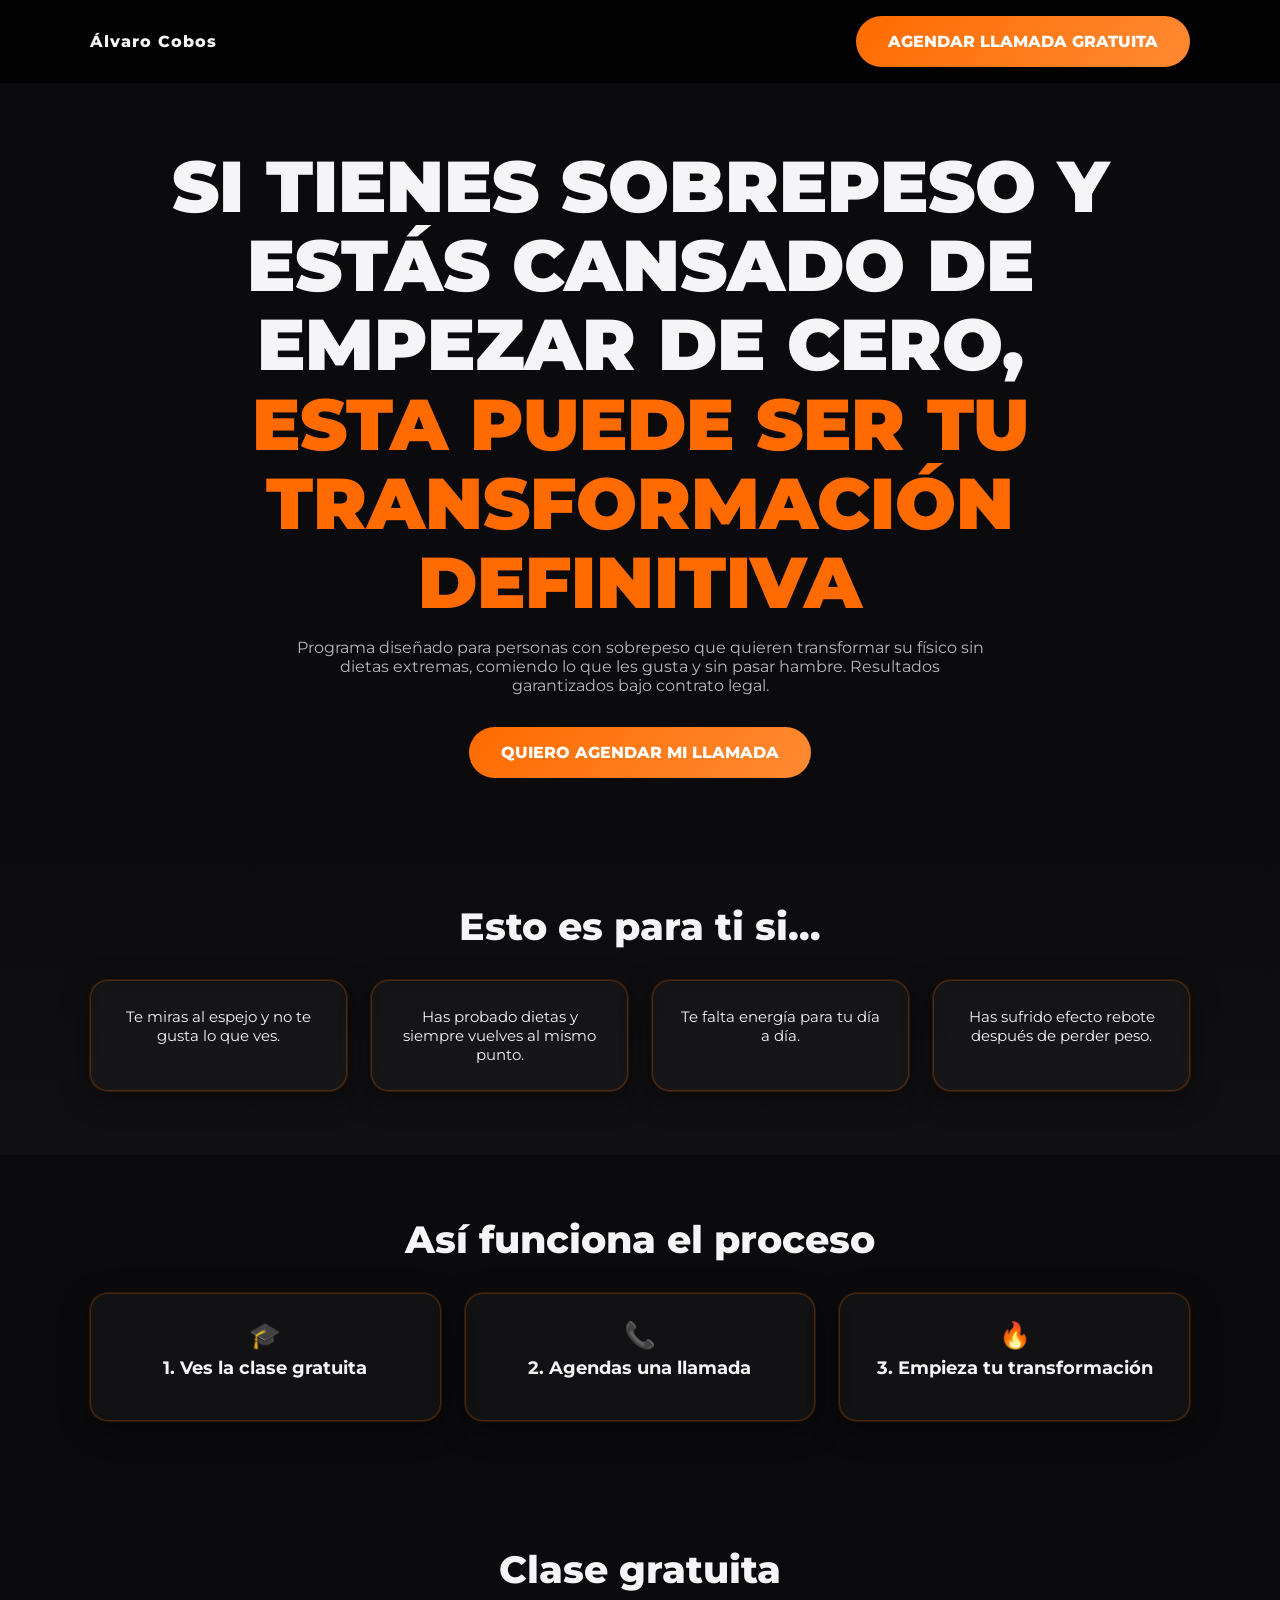
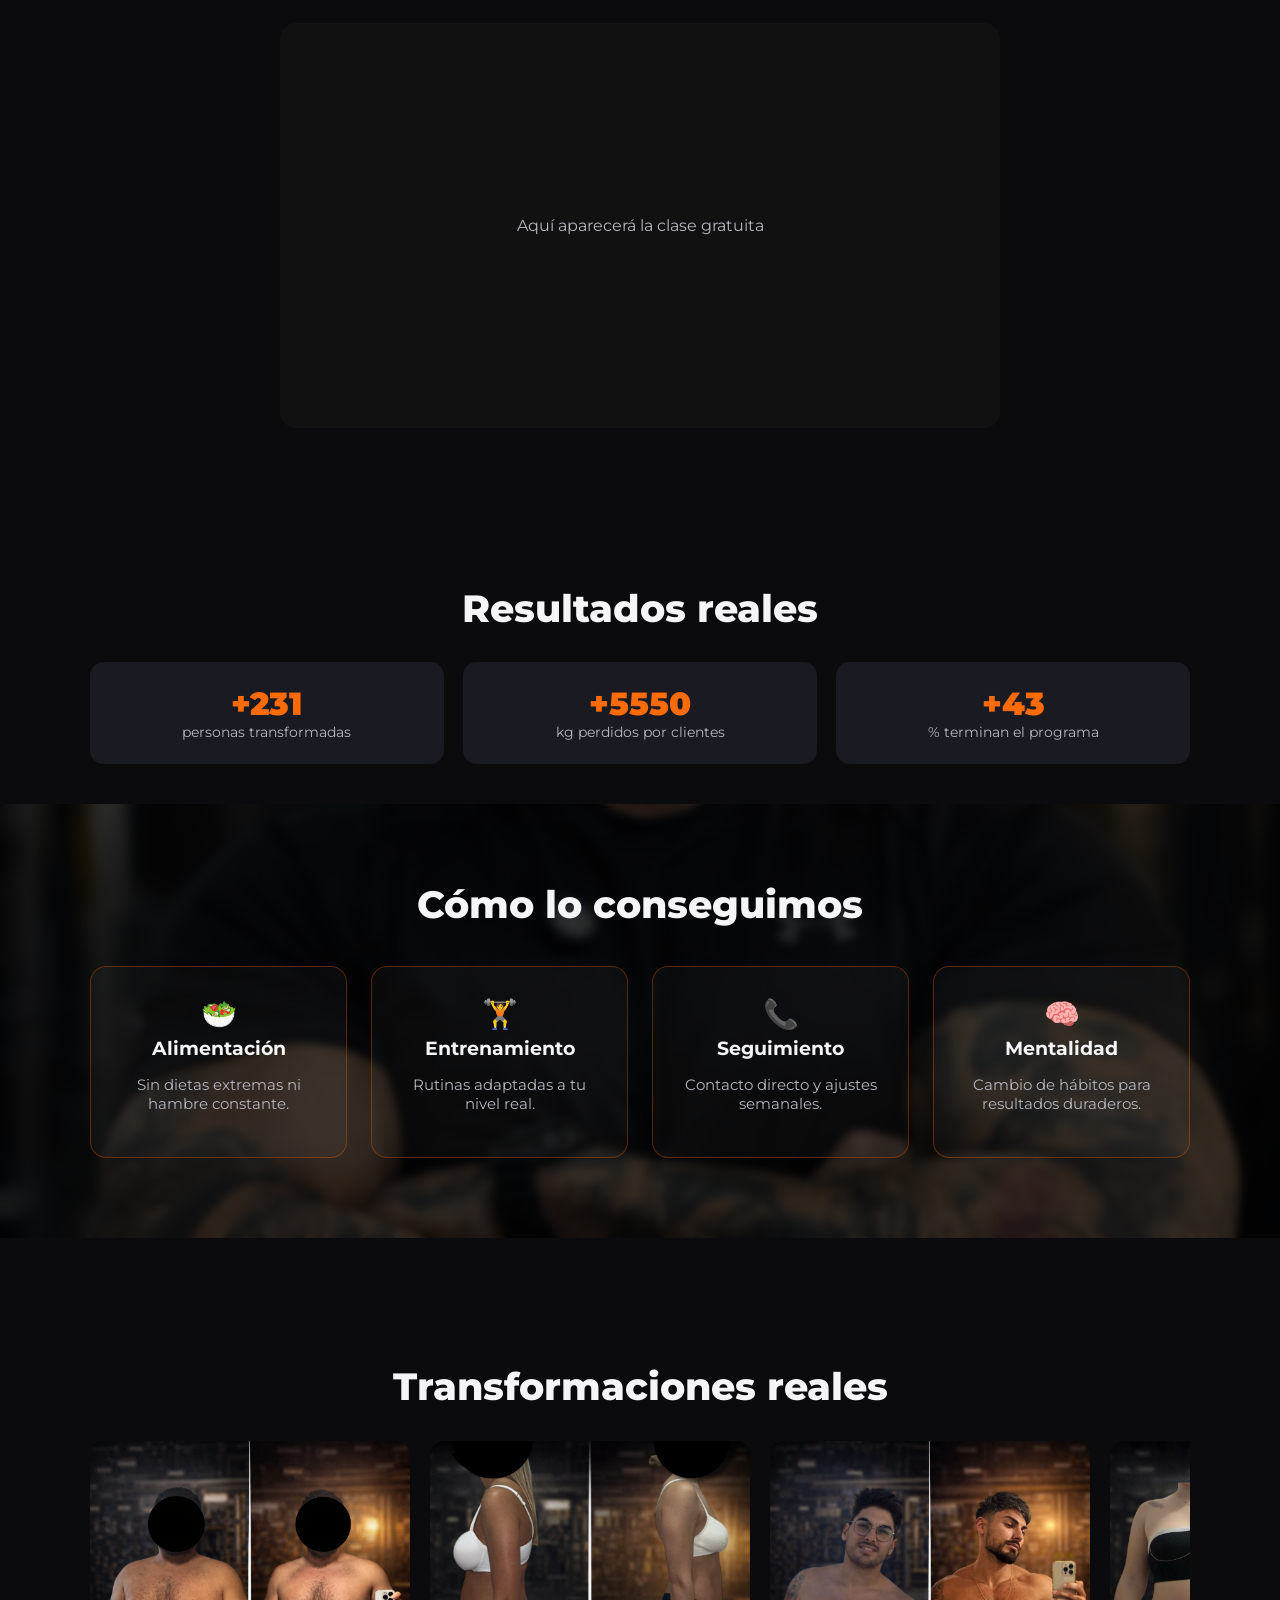
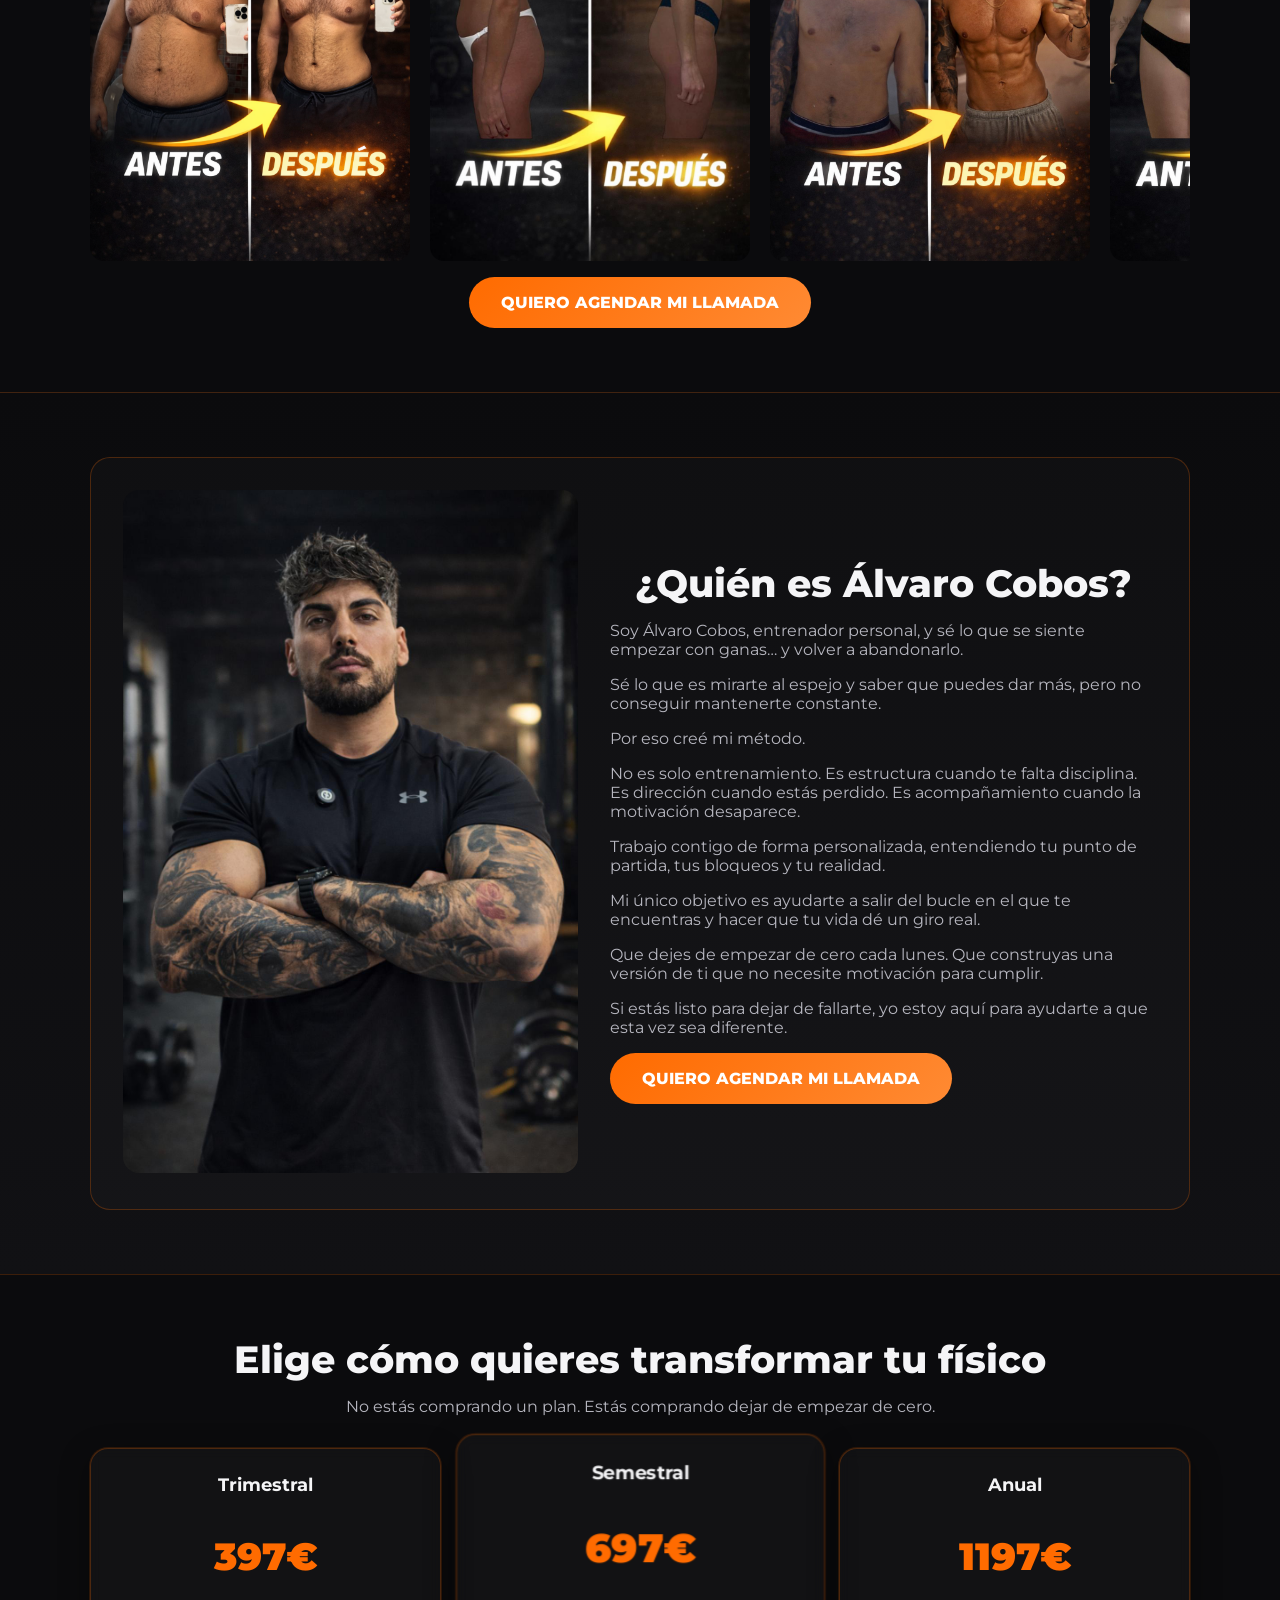
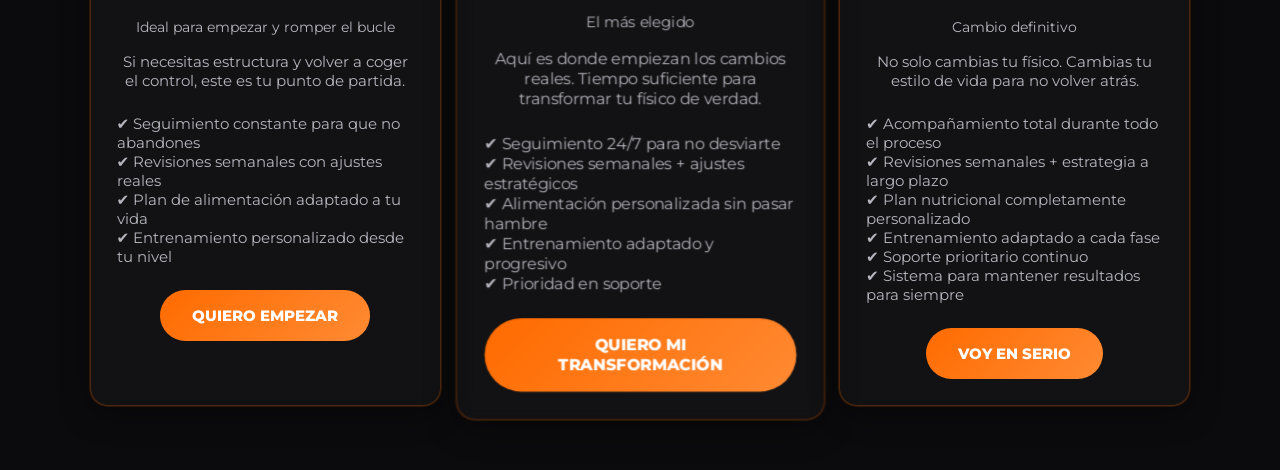
<file: index.html>
<!doctype html>
<html lang="es">
  <head>
    <meta charset="UTF-8" />
    <meta name="viewport" content="width=device-width, initial-scale=1.0" />
    <title>Álvaro Cobos | Coaching Personal</title>
    <link rel="preconnect" href="https://fonts.googleapis.com" />
    <link rel="preconnect" href="https://fonts.gstatic.com" crossorigin />
    <link
      href="https://fonts.googleapis.com/css2?family=Montserrat:wght@400;600;700;800;900&display=swap"
      rel="stylesheet"
    />
    <style>
      :root {
        --bg: #0b0b0d;
        --card: #1a1a22;
        --text: #f5f5f7;
        --text-soft: #b6b6bf;
        --accent: #ff6b00;
        --accent-2: #ff8a33;
        --max-width: 1100px;
      }

      * { box-sizing: border-box; }

      body {
        margin: 0;
        font-family: "Montserrat", system-ui, sans-serif;
        background: var(--bg);
        color: var(--text);
      }

      .container {
        width: min(var(--max-width), 92%);
        margin: 0 auto;
      }

      section { padding: 4rem 0; }

      h1, h2, h3 {
        margin: 0 0 1rem;
        line-height: 1.1;
        text-align: center;
      }

      h1 {
        font-size: clamp(2.2rem, 6vw, 4.5rem);
        font-weight: 900;
        text-transform: uppercase;
      }

      h2 {
        font-size: clamp(1.6rem, 4vw, 2.4rem);
        font-weight: 800;
      }

      .highlight { color: var(--accent); }

      .lead {
        text-align: center;
        color: var(--text-soft);
        max-width: 700px;
        margin: 0 auto 2rem;
      }

      .cta {
        display: inline-block;
        background: linear-gradient(135deg, var(--accent), var(--accent-2));
        color: #fff;
        text-decoration: none;
        padding: 1rem 2rem;
        border-radius: 999px;
        font-weight: 800;
        text-transform: uppercase;
      }

      .center { text-align: center; }

      .navbar {
        position: sticky;
        top: 0;
        background: rgba(0,0,0,0.8);
        backdrop-filter: blur(10px);
        padding: 1rem 0;
        z-index: 999;
      }

      .nav-inner {
        display: flex;
        justify-content: space-between;
        align-items: center;
      }

      .brand {
        font-weight: 800;
        letter-spacing: 1px;
      }

      .cards {
        display: grid;
        grid-template-columns: repeat(auto-fit, minmax(220px, 1fr));
        gap: 1.5rem;
        margin-top: 2rem;
      }

     .card {
  background: rgba(255,255,255,0.03) !important;
  border: 1px solid rgba(255,107,0,0.25) !important;
  border-radius: 18px !important;
  padding: 1.6rem !important;
  text-align: center;
  backdrop-filter: blur(6px);
  transition: all 0.3s ease;
  font-size: 0.95rem;

  box-shadow: 
    0 0 0 1px rgba(255,107,0,0.15),
    0 8px 30px rgba(0,0,0,0.4);
}
      .card:hover {
  transform: translateY(-6px);
  border-color: var(--accent) !important;
  box-shadow: 0 10px 30px rgba(255,107,0,0.2);
}
      .card:active {
  transform: scale(0.97);
  box-shadow: 
    0 0 0 1px rgba(255,107,0,0.3),
    0 4px 15px rgba(0,0,0,0.6);
}
     .icon {
        font-size: 1.6rem;
        margin-bottom: 0.5rem;
      }

      .stats {
        display: grid;
        grid-template-columns: repeat(auto-fit, minmax(180px, 1fr));
        gap: 1.2rem;
        margin: 2rem 0 2.5rem;
        text-align: center;
      }

      .stat {
        background: var(--card);
        border-radius: 14px;
        padding: 1.4rem 1rem;
      }

      .stat-number {
        font-size: 2rem;
        font-weight: 900;
        color: var(--accent);
      }
      .price-number {
  font-size: 2.4rem;
  font-weight: 900;
  color: var(--accent);
}

      .stat-label {
        font-size: 0.9rem;
        color: var(--text-soft);
      }

      .video-box {
        width: 100%;
        max-width: 720px;
        aspect-ratio: 16/9;
        background: #111;
        border-radius: 16px;
        margin: 2rem auto;
        display: flex;
        align-items: center;
        justify-content: center;
        color: var(--text-soft);
      }

      .slider {
        overflow-x: auto;
        padding: 1rem 0;
      }

      .slider-track {
        display: flex;
        gap: 20px;
      }

      .slider figure {
        min-width: 320px;
        height: 420px;
        border-radius: 14px;
        overflow: hidden;
        background: #111;
        margin: 0;
      }

      .slider img {
        width: 100%;
        height: 100%;
        object-fit: cover;
      }

      .about {
        display: grid;
        gap: 2rem;
        grid-template-columns: 1fr 1.2fr;
        align-items: center;
      }

      .about img {
        width: 100%;
        border-radius: 16px;
      }

      .fade-item {
        opacity: 0;
        transform: translateY(20px);
        transition: all 0.6s ease;
      }

      .fade-item.visible {
        opacity: 1;
        transform: translateY(0);
      }

      @media (max-width: 860px) {
        .about { grid-template-columns: 1fr; }
        .slider figure { min-width: 70%; }
      }
      /* ABOUT DESTACADO */
.about-section {
  background: linear-gradient(180deg, #0b0b0d, #111114);
  border-top: 1px solid rgba(255, 107, 0, 0.2);
  border-bottom: 1px solid rgba(255, 107, 0, 0.2);
}

.about-box {
  background: rgba(255, 255, 255, 0.02);
  border: 1px solid rgba(255, 107, 0, 0.25);
  border-radius: 20px;
  padding: 2rem;
}

.about-text p {
  margin-bottom: 1rem;
  color: var(--text-soft);
}
/* SECCIÓN PREMIUM */
.metodo-premium {
  position: relative;
  background: url('alvaro.jpg') center/cover no-repeat;
  padding: 5rem 0;
  overflow: hidden;
}

.metodo-premium .overlay {
  position: absolute;
  inset: 0;
  background: rgba(0,0,0,0.75);
  backdrop-filter: blur(4px);
}

.metodo-premium .content {
  position: relative;
  z-index: 2;
}

.metodo-grid {
  display: grid;
  grid-template-columns: repeat(auto-fit, minmax(220px, 1fr));
  gap: 1.5rem;
  margin-top: 2.5rem;
}

.metodo-card {
  background: rgba(255,255,255,0.03);
  border: 1px solid rgba(255,107,0,0.3);
  border-radius: 16px;
  padding: 1.8rem;
  text-align: center;
  transition: all 0.3s ease;
}

.metodo-card:hover {
  transform: translateY(-6px);
  border-color: var(--accent);
  box-shadow: 0 10px 30px rgba(255,107,0,0.2);
}

.metodo-card h3 {
  margin-top: 0.5rem;
}

.metodo-card p {
  color: var(--text-soft);
  font-size: 0.95rem;
}

.metodo-card .icon {
  font-size: 1.8rem;
  margin-bottom: 0.5rem;
}
    </style>
  </head>
  <body>

    <div class="navbar">
      <div class="container nav-inner">
        <div class="brand">Álvaro Cobos</div>
        <a class="cta" href="llamada.html">
          Agendar llamada gratuita
        </a>
      </div>
    </div>

    <main>

      <section>
        <div class="container center">
          <h1>
            Si tienes sobrepeso y estás cansado de empezar de cero,<br>
            <span class="highlight">
              Esta puede ser tu transformación definitiva
            </span>
          </h1>
          <p class="lead">
            Programa diseñado para personas con sobrepeso que quieren transformar su físico sin dietas extremas, comiendo lo que les gusta y sin pasar hambre. Resultados garantizados bajo contrato legal.
          </p>
          <a class="cta" href="llamada.html">
            QUIERO AGENDAR MI LLAMADA
          </a>
        </div>
      </section>

    
<section style="background: linear-gradient(180deg, #0b0b0d, #111114);">
  <div class="container">
          <h2>Esto es para ti si…</h2>
          <div class="cards">
            <div class="card fade-item">Te miras al espejo y no te gusta lo que ves.</div>
            <div class="card fade-item">Has probado dietas y siempre vuelves al mismo punto.</div>
            <div class="card fade-item">Te falta energía para tu día a día.</div>
            <div class="card fade-item">Has sufrido efecto rebote después de perder peso.</div>
          </div>
        </div>
      </section>

      <section>
        <div class="container">
          <h2>Así funciona el proceso</h2>
          <div class="cards">
            <div class="card card-bordered fade-item">
              <div class="icon">🎓</div>
              <h3>1. Ves la clase gratuita</h3>
            </div>
            <div class="card card-bordered fade-item">
              <div class="icon">📞</div>
              <h3>2. Agendas una llamada</h3>
            </div>
            <div class="card card-bordered fade-item">
              <div class="icon">🔥</div>
              <h3>3. Empieza tu transformación</h3>
            </div>
          </div>
        </div>
      </section>
  <section>
        <div class="container center">
          <h2>Clase gratuita</h2>
          <div class="video-box">
            Aquí aparecerá la clase gratuita
          </div>
        </div>
  </section>
      <section>
        <div class="container center">
          <h2>Resultados reales</h2>

          <div class="stats">
            <div class="stat">
              <div class="stat-number" data-target="500">0</div>
              <div class="stat-label">personas transformadas</div>
            </div>
            <div class="stat">
              <div class="stat-number" data-target="12000">0</div>
              <div class="stat-label">kg perdidos por clientes</div>
            </div>
            <div class="stat">
              <div class="stat-number" data-target="95">0</div>
              <div class="stat-label">% terminan el programa</div>
            </div>
          </div>
        </div>
        <!-- COMO LO CONSEGUIMOS PREMIUM -->
<section class="metodo-premium">
  <div class="overlay"></div>

  <div class="container center content">
    <h2>Cómo lo conseguimos</h2>

    <div class="metodo-grid">

      <div class="metodo-card">
        <div class="icon">🥗</div>
        <h3>Alimentación</h3>
        <p>Sin dietas extremas ni hambre constante.</p>
      </div>

      <div class="metodo-card">
        <div class="icon">🏋️</div>
        <h3>Entrenamiento</h3>
        <p>Rutinas adaptadas a tu nivel real.</p>
      </div>

      <div class="metodo-card">
        <div class="icon">📞</div>
        <h3>Seguimiento</h3>
        <p>Contacto directo y ajustes semanales.</p>
      </div>

      <div class="metodo-card">
        <div class="icon">🧠</div>
        <h3>Mentalidad</h3>
        <p>Cambio de hábitos para resultados duraderos.</p>
      </div>

    </div>
  </div>
</section>
      </section>
<!-- TRANSFORMACIONES -->
<section>
  <div class="container center">
    <h2>Transformaciones reales</h2>

    <div class="slider">
      <div class="slider-track">
        <figure><img src="cambio1.jpg" alt="Transformación 1" /></figure>
        <figure><img src="cambio2.jpg" alt="Transformación 2" /></figure>
        <figure><img src="cambio3.jpg" alt="Transformación 3" /></figure>
        <figure><img src="cambio4.jpg" alt="Transformación 4" /></figure>
      </div>
    </div>

    <a class="cta" href="llamada.html">
      QUIERO AGENDAR MI LLAMADA
    </a>
  </div>
</section>
<!-- ABOUT -->
<!-- ABOUT DESTACADO -->
<section class="about-section">
  <div class="container">
    <div class="about about-box">
      <div>
        <img src="alvaro.jpg" alt="Álvaro Cobos" />
      </div>
      <div class="about-text">
        <h2>¿Quién es Álvaro Cobos?</h2>

        <p>
          Soy Álvaro Cobos, entrenador personal, y sé lo que se siente empezar con ganas… y volver a abandonarlo.
        </p>
        <p>
          Sé lo que es mirarte al espejo y saber que puedes dar más, pero no conseguir mantenerte constante.
        </p>
        <p>
          Por eso creé mi método.
        </p>
        <p>
          No es solo entrenamiento. Es estructura cuando te falta disciplina. Es dirección cuando estás perdido. Es acompañamiento cuando la motivación desaparece.
        </p>
        <p>
          Trabajo contigo de forma personalizada, entendiendo tu punto de partida, tus bloqueos y tu realidad.
        </p>
        <p>
          Mi único objetivo es ayudarte a salir del bucle en el que te encuentras y hacer que tu vida dé un giro real.
        </p>
        <p>
          Que dejes de empezar de cero cada lunes. Que construyas una versión de ti que no necesite motivación para cumplir.
        </p>
        <p>
          Si estás listo para dejar de fallarte, yo estoy aquí para ayudarte a que esta vez sea diferente.
        </p>

        <a class="cta" href="llamada.html">
          QUIERO AGENDAR MI LLAMADA
        </a>
      </div>
    </div>
  </div>
</section>
 <!-- PLANES -->
<section>
  <div class="container center">
    <h2>Elige cómo quieres transformar tu físico</h2>
    <p class="lead">
      No estás comprando un plan. Estás comprando dejar de empezar de cero.
    </p>

    <div class="cards">

      <!-- TRIMESTRAL -->
      <div class="card card-bordered">
        <h3>Trimestral</h3>
        <p class="price-number">397€</p>
        <p class="stat-label">Ideal para empezar y romper el bucle</p>

        <p style="color: var(--text-soft); margin: 1rem 0;">
          Si necesitas estructura y volver a coger el control, este es tu punto de partida.
        </p>

        <ul style="list-style: none; padding: 0; margin: 1.5rem 0; color: var(--text-soft); text-align:left;">
          <li>✔ Seguimiento constante para que no abandones</li>
          <li>✔ Revisiones semanales con ajustes reales</li>
          <li>✔ Plan de alimentación adaptado a tu vida</li>
          <li>✔ Entrenamiento personalizado desde tu nivel</li>
        </ul>

        <a class="cta" href="llamada.html">
          QUIERO EMPEZAR
        </a>
      </div>

      <!-- SEMESTRAL -->
      <div class="card card-bordered" style="border: 2px solid var(--accent); transform: scale(1.05);">
        <h3>Semestral</h3>
<p class="price-number">697€</p>
        <p class="stat-label">El más elegido</p>
        <p style="color: var(--text-soft); margin: 1rem 0;">
          Aquí es donde empiezan los cambios reales. Tiempo suficiente para transformar tu físico de verdad.
        </p>

        <ul style="list-style: none; padding: 0; margin: 1.5rem 0; color: var(--text-soft); text-align:left;">
          <li>✔ Seguimiento 24/7 para no desviarte</li>
          <li>✔ Revisiones semanales + ajustes estratégicos</li>
          <li>✔ Alimentación personalizada sin pasar hambre</li>
          <li>✔ Entrenamiento adaptado y progresivo</li>
          <li>✔ Prioridad en soporte</li>
        </ul>

        <a class="cta" href="llamada.html">
          QUIERO MI TRANSFORMACIÓN
        </a>
      </div>

      <!-- ANUAL -->
      <div class="card card-bordered">
        <h3>Anual</h3>
       <p class="price-number">1197€</p>
        <p class="stat-label">Cambio definitivo</p>

        <p style="color: var(--text-soft); margin: 1rem 0;">
          No solo cambias tu físico. Cambias tu estilo de vida para no volver atrás.
        </p>

        <ul style="list-style: none; padding: 0; margin: 1.5rem 0; color: var(--text-soft); text-align:left;">
          <li>✔ Acompañamiento total durante todo el proceso</li>
          <li>✔ Revisiones semanales + estrategia a largo plazo</li>
          <li>✔ Plan nutricional completamente personalizado</li>
          <li>✔ Entrenamiento adaptado a cada fase</li>
          <li>✔ Soporte prioritario continuo</li>
          <li>✔ Sistema para mantener resultados para siempre</li>
        </ul>

        <a class="cta" href="llamada.html">
          VOY EN SERIO
        </a>
      </div>

    </div>
  </div>
</section>
</main>

    <script>
      const counters = document.querySelectorAll('.stat-number');
      let started = false;

      function runCounters() {
        counters.forEach(counter => {
          const target = +counter.getAttribute('data-target');
          let count = 0;
          const increment = target / 80;

          function updateCounter() {
            count += increment;
            if (count < target) {
              counter.textContent = "+" + Math.floor(count).toLocaleString('es-ES');
              requestAnimationFrame(updateCounter);
            } else {
              counter.textContent = "+" + target.toLocaleString('es-ES');
            }
          }

          updateCounter();
        });
      }

      function isInViewport() {
        const section = document.querySelector('.stats');
        const rect = section.getBoundingClientRect();
        return rect.top < window.innerHeight && rect.bottom > 0;
      }

      window.addEventListener('scroll', () => {
        if (!started && isInViewport()) {
          runCounters();
          started = true;
        }
      });

      window.addEventListener('load', () => {
        if (isInViewport()) {
          runCounters();
          started = true;
        }
      });

      const fadeItems = document.querySelectorAll('.fade-item');

      function revealItems() {
        fadeItems.forEach(item => {
          const rect = item.getBoundingClientRect();
          if (rect.top < window.innerHeight - 50) {
            item.classList.add('visible');
          }
        });
      }

      window.addEventListener('scroll', revealItems);
      window.addEventListener('load', revealItems);
    </script>

  </body>
</html>
</file>
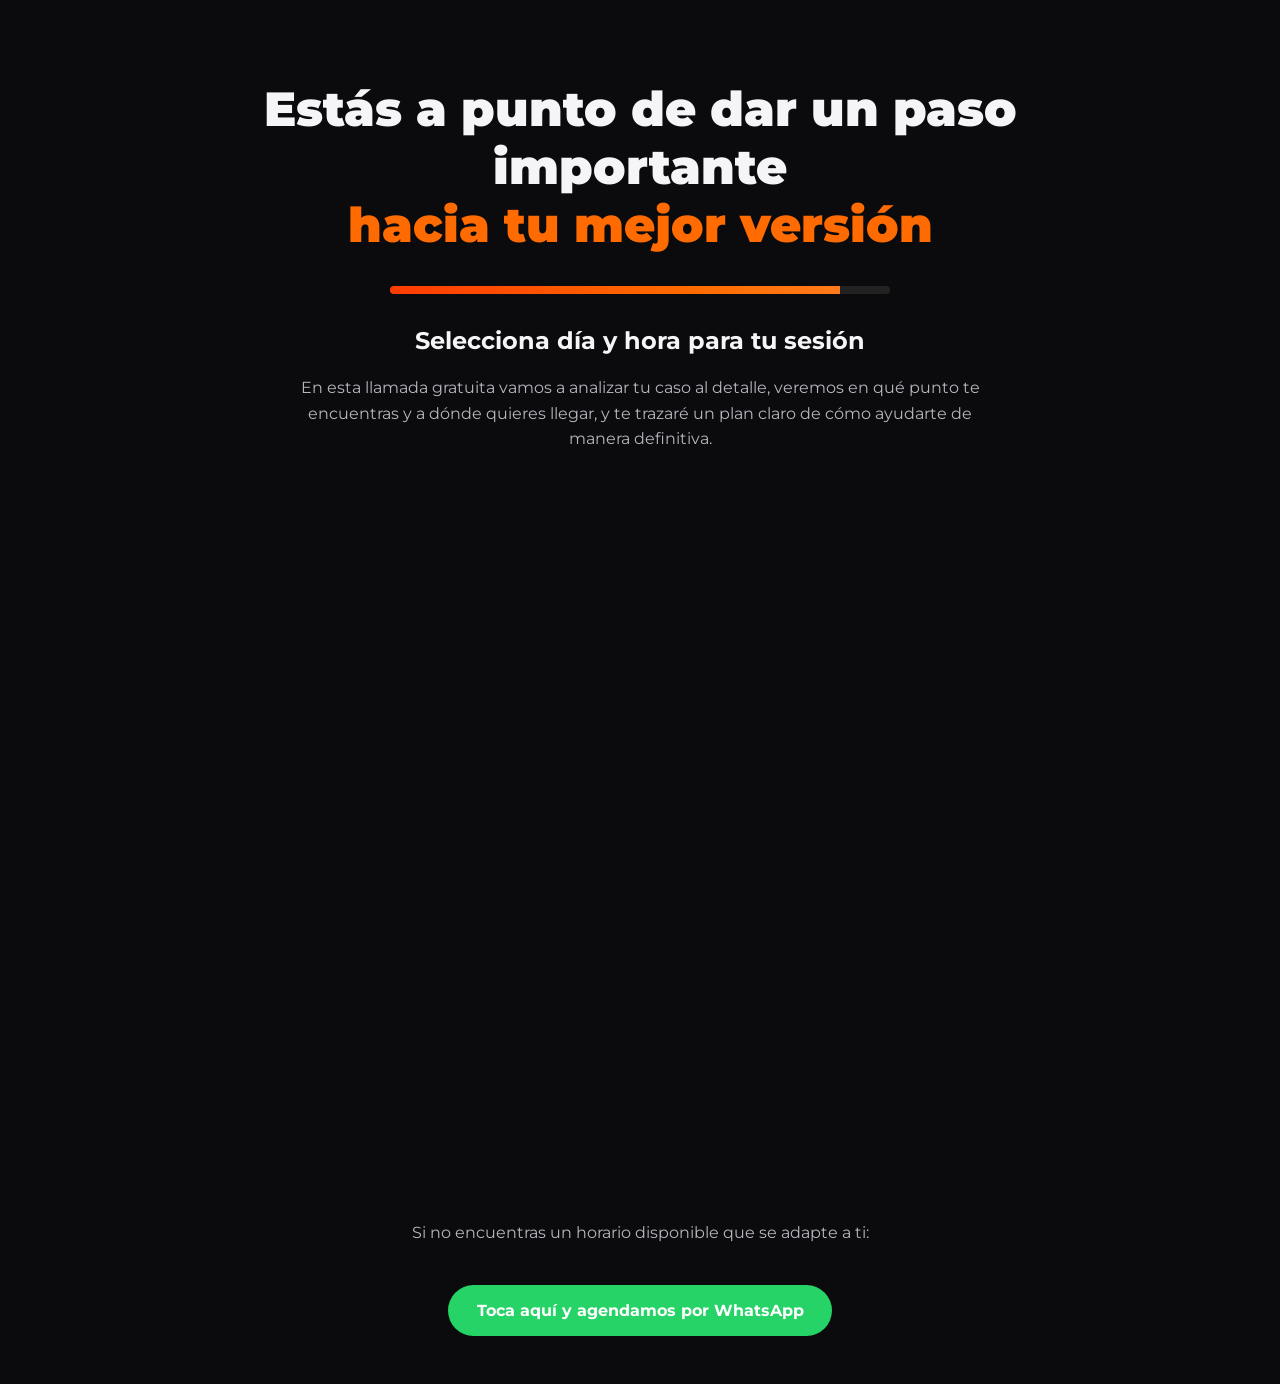
<file: llamada.html>
<!doctype html>
<html lang="es">
  <head>
    <meta charset="UTF-8" />
    <meta name="viewport" content="width=device-width, initial-scale=1.0" />
    <title>Agenda tu llamada | Álvaro Cobos</title>
    <link
      href="https://fonts.googleapis.com/css2?family=Montserrat:wght@400;600;700;800;900&display=swap"
      rel="stylesheet"
    />
    <style>
      :root {
        --bg: #0b0b0d;
        --card: #1a1a22;
        --text: #f5f5f7;
        --text-soft: #b6b6bf;
        --accent: #ff6b00;
        --accent-2: #ff8a33;
        --green: #25d366;
        --max-width: 900px;
      }

      * { box-sizing: border-box; }

      body {
        margin: 0;
        font-family: "Montserrat", system-ui, sans-serif;
        background: var(--bg);
        color: var(--text);
      }

      .container {
        width: min(var(--max-width), 92%);
        margin: 0 auto;
        padding: 3rem 0;
        text-align: center;
      }

      h1 {
        font-size: clamp(2rem, 5vw, 3rem);
        font-weight: 900;
        margin-bottom: 1rem;
      }

      .highlight {
        color: var(--accent);
      }

      p {
        color: var(--text-soft);
        line-height: 1.6;
        max-width: 700px;
        margin: 0 auto 1.5rem;
      }

      /* Barra de carga */
      .progress {
        width: 100%;
        max-width: 500px;
        height: 8px;
        background: #222;
        margin: 2rem auto;
        border-radius: 999px;
        overflow: hidden;
        position: relative;
      }

      .progress-bar {
        height: 100%;
        width: 0%;
        position: relative;
        background: linear-gradient(
          90deg,
          #ff3c00,
          #ff6b00,
          #ff8a33,
          #ff3c00
        );
        background-size: 200% 100%;
        animation:
          load 2s ease forwards,
          fire 1s linear infinite;
      }

      /* Animación hasta 90% */
      @keyframes load {
        to { width: 90%; }
      }

      /* Movimiento tipo fuego */
      @keyframes fire {
        from { background-position: 0% 0%; }
        to { background-position: 200% 0%; }
      }

      /* Calendly */
      .calendly {
        margin: 2rem auto;
        border-radius: 16px;
        overflow: hidden;
      }

      iframe {
        width: 100%;
        height: 700px;
        border: none;
        border-radius: 16px;
      }

      /* Botón WhatsApp */
      .whatsapp {
        display: inline-block;
        background: var(--green);
        color: white;
        text-decoration: none;
        padding: 1rem 1.8rem;
        border-radius: 999px;
        font-weight: 700;
        margin-top: 1rem;
      }
    </style>
  </head>
  <body>
    <div class="container">
      <h1>
        Estás a punto de dar un paso importante<br>
        <span class="highlight">hacia tu mejor versión</span>
      </h1>

      <div class="progress">
        <div class="progress-bar"></div>
      </div>

      <h2>Selecciona día y hora para tu sesión</h2>

      <p>
        En esta llamada gratuita vamos a analizar tu caso al detalle, veremos en qué punto te encuentras y a dónde quieres llegar, y te trazaré un plan claro de cómo ayudarte de manera definitiva.
      </p>

      <div class="calendly">
        <iframe
          src="https://calendly.com/alvarocobos/da-el-primer-paso-hacia-tu-mejor-version"
        ></iframe>
      </div>

      <p>Si no encuentras un horario disponible que se adapte a ti:</p>

      <a
        class="whatsapp"
        href="https://wa.me/34633164871"
        target="_blank"
      >
        Toca aquí y agendamos por WhatsApp
      </a>
    </div>
  </body>
</html>
</file>
